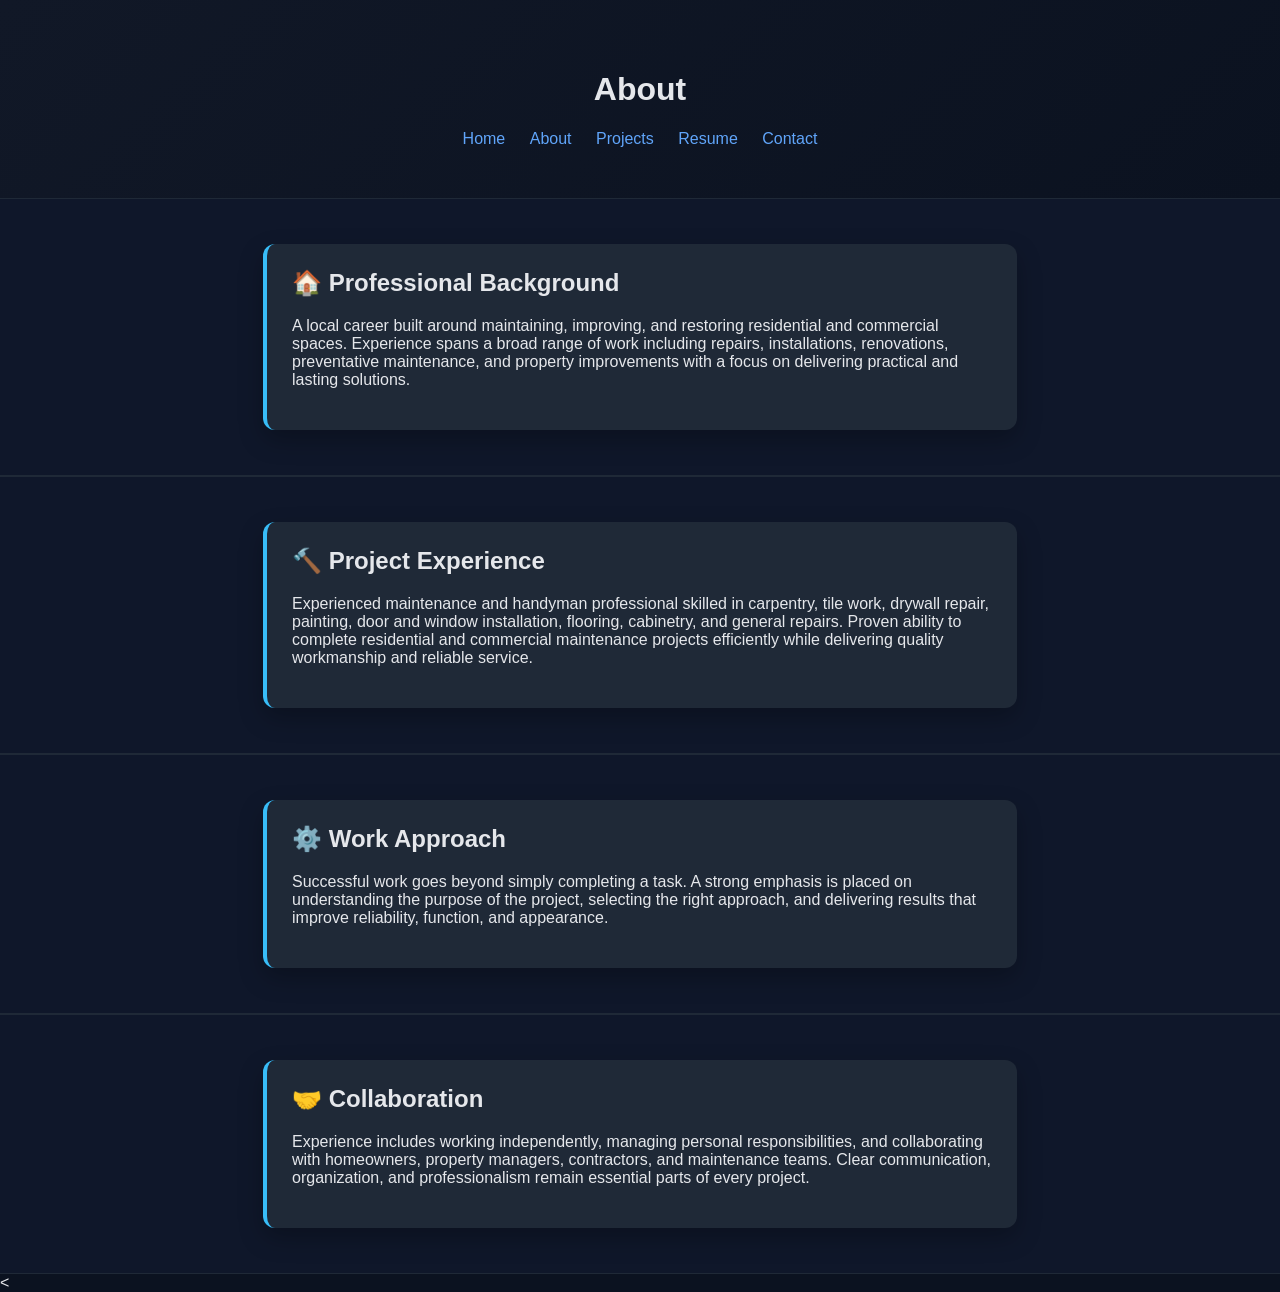
<file: about.html>
<!DOCTYPE html>
<html lang="en">
<head>
  <meta charset="UTF-8" />
  <meta name="viewport" content="width=device-width, initial-scale=1.0"/>
  <title>About | Richard Monjaraz</title>
  <link rel="stylesheet" href="style.css" />
</head>
<body>

  <header class="hero">
    <h1>About</h1>

    <nav class="nav">
      <a href="index.html">Home</a>
      <a href="about.html">About</a>
      <a href="projects.html">Projects</a>
      <a href="resume.html">Resume</a>
      <a href="contact.html">Contact</a>
    </nav>
  </header>

 <!-- PROFESSIONAL BACKGROUND -->
<section class="section fade-in">
  <div class="text-box">
    <h2><span class="icon">🏠</span> Professional Background</h2>
    <p>
      A local career built around maintaining, improving, and restoring residential and commercial spaces. Experience spans a broad range of work including repairs, installations, renovations, preventative maintenance, and property improvements with a focus on delivering practical and lasting solutions.
    </p>
  </div>
</section>

<!-- PROJECT EXPERIENCE -->
<section class="section fade-in">
  <div class="text-box">
    <h2><span class="icon">🔨</span> Project Experience</h2>
    <p>
      Experienced maintenance and handyman professional skilled in carpentry, tile work, drywall repair, painting, door and window installation, flooring, cabinetry, and general repairs. Proven ability to complete residential and commercial maintenance projects efficiently while delivering quality workmanship and reliable service.
    </p>
  </div>
</section>

<!-- WORK APPROACH -->
<section class="section fade-in">
  <div class="text-box">
    <h2><span class="icon">⚙️</span> Work Approach</h2>
    <p>
      Successful work goes beyond simply completing a task. A strong emphasis is placed on understanding the purpose of the project, selecting the right approach, and delivering results that improve reliability, function, and appearance.
    </p>
  </div>
</section>

<!-- COLLABORATION -->
<section class="section fade-in">
  <div class="text-box">
    <h2><span class="icon">🤝</span> Collaboration</h2>
    <p>
      Experience includes working independently, managing personal responsibilities, and collaborating with homeowners, property managers, contractors, and maintenance teams. Clear communication, organization, and professionalism remain essential parts of every project.
    </p>
  </div>
</section>
  
  <  <script src="script.js"></script>

  <button id="backToTop" onclick="scrollToTop()">↑</button>

</body>
</html>
</file>
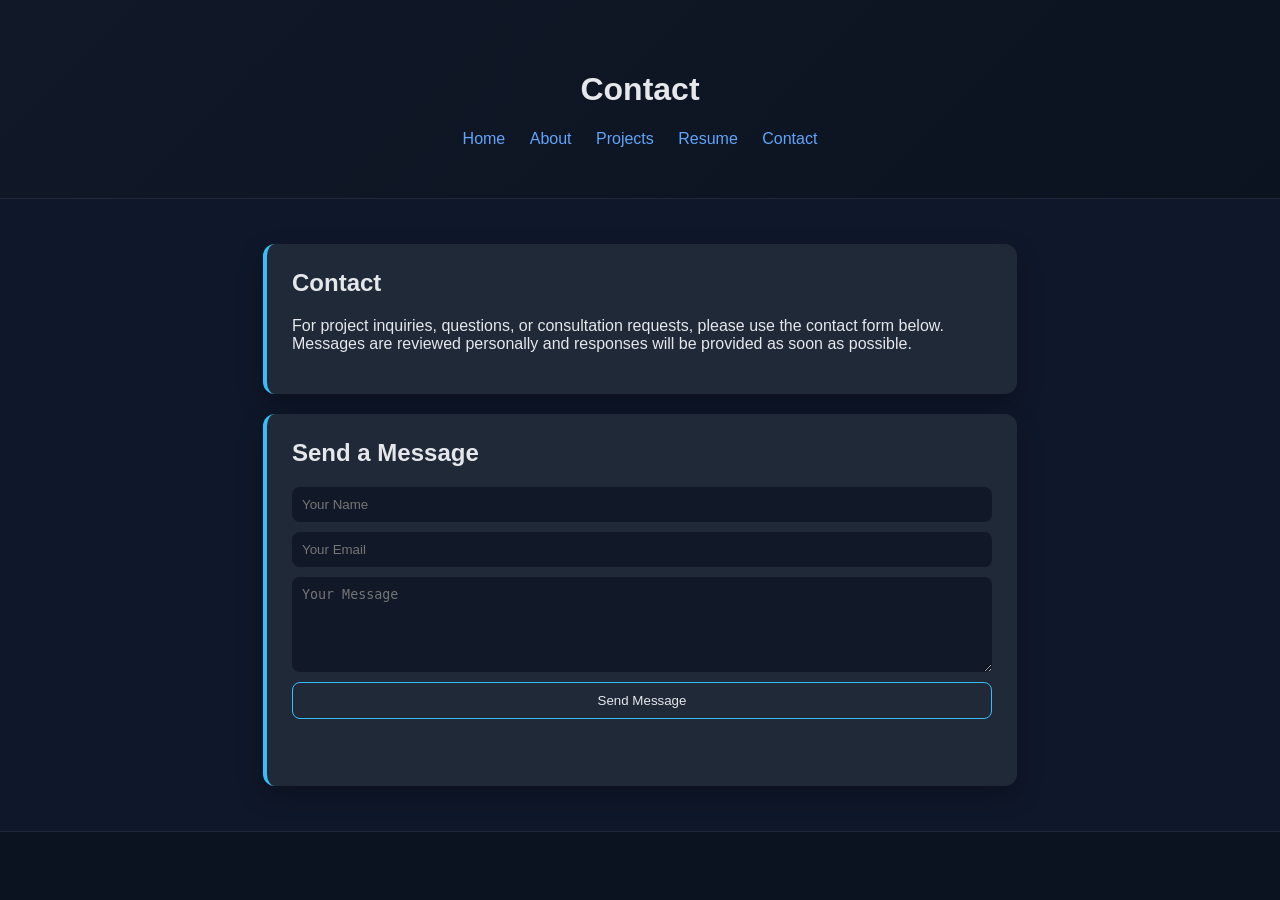
<file: contact.html>
<!DOCTYPE html>
<html lang="en">
<head>
  <meta charset="UTF-8" />
  <meta name="viewport" content="width=device-width, initial-scale=1.0"/>
  <title>Contact | Richard Monjaraz</title>
  <link rel="stylesheet" href="style.css" />
</head>
<body>

  <header class="hero">
    <h1>Contact</h1>

    <nav class="nav">
      <a href="index.html">Home</a>
      <a href="about.html">About</a>
      <a href="projects.html">Projects</a>
	  <a href="resume.html">Resume</a>
      <a href="contact.html">Contact</a>
    </nav>
  </header>

 <section class="section fade-in">

  <div class="text-box">
    <h2>Contact</h2>
   <p>
  For project inquiries, questions, or consultation requests, please use the contact form below. 
  Messages are reviewed personally and responses will be provided as soon as possible.
</p>
  </div>

  <div class="text-box">
  <h2>Send a Message</h2>

  <form class="contact-form" id="contactForm">
    
    <input 
      type="text" 
      name="name"
      placeholder="Your Name" 
      required>

    <input 
      type="email" 
      name="email"
      placeholder="Your Email" 
      required>

	  <input 
  type="text"
  name="_gotcha"
  style="display:none">

    <textarea 
      name="message"
      placeholder="Your Message"
      rows="5"
      required></textarea>

   <button type="submit" id="submitBtn">
  Send Message
</button>

<p id="formStatus"></p>
	  
  </form>

</div>

</section>

	<button id="backToTop" onclick="scrollToTop()">↑</button>

	<script src="script.js"></script>
	
</body>
</html>
</file>
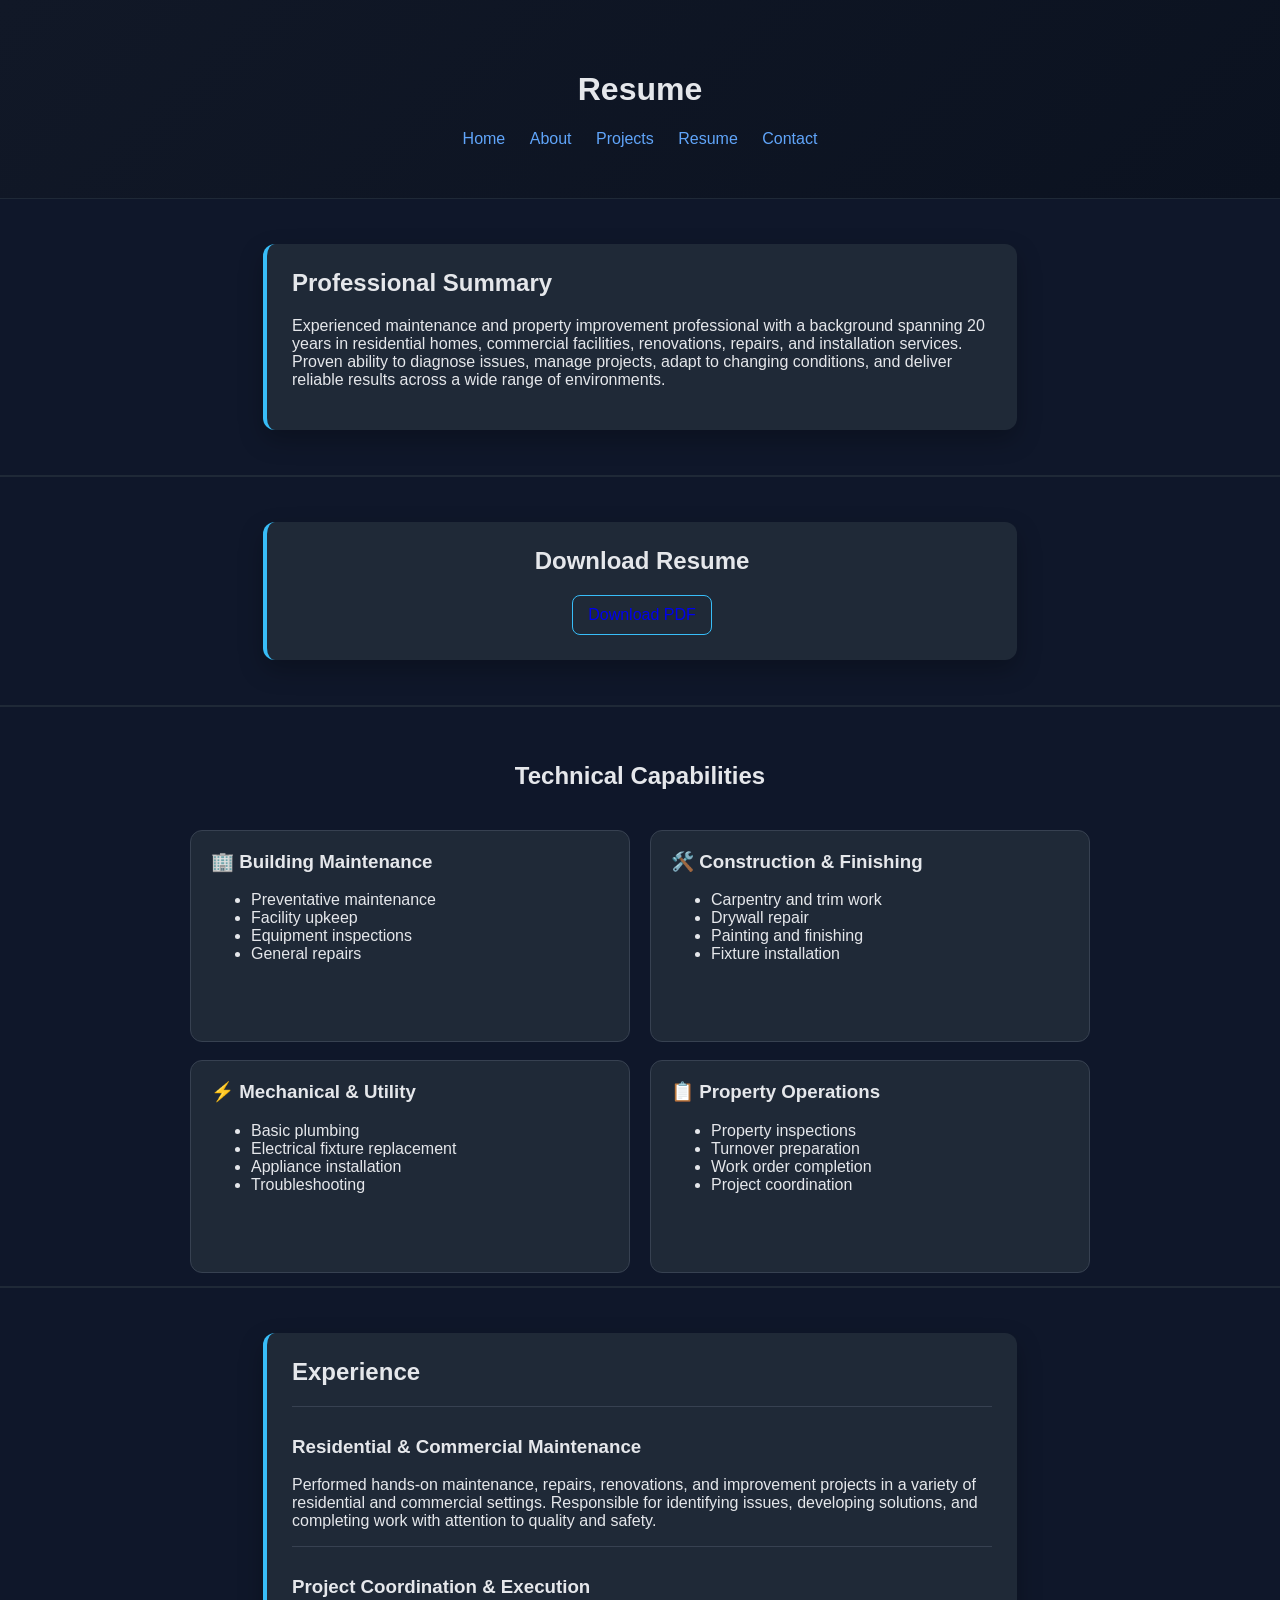
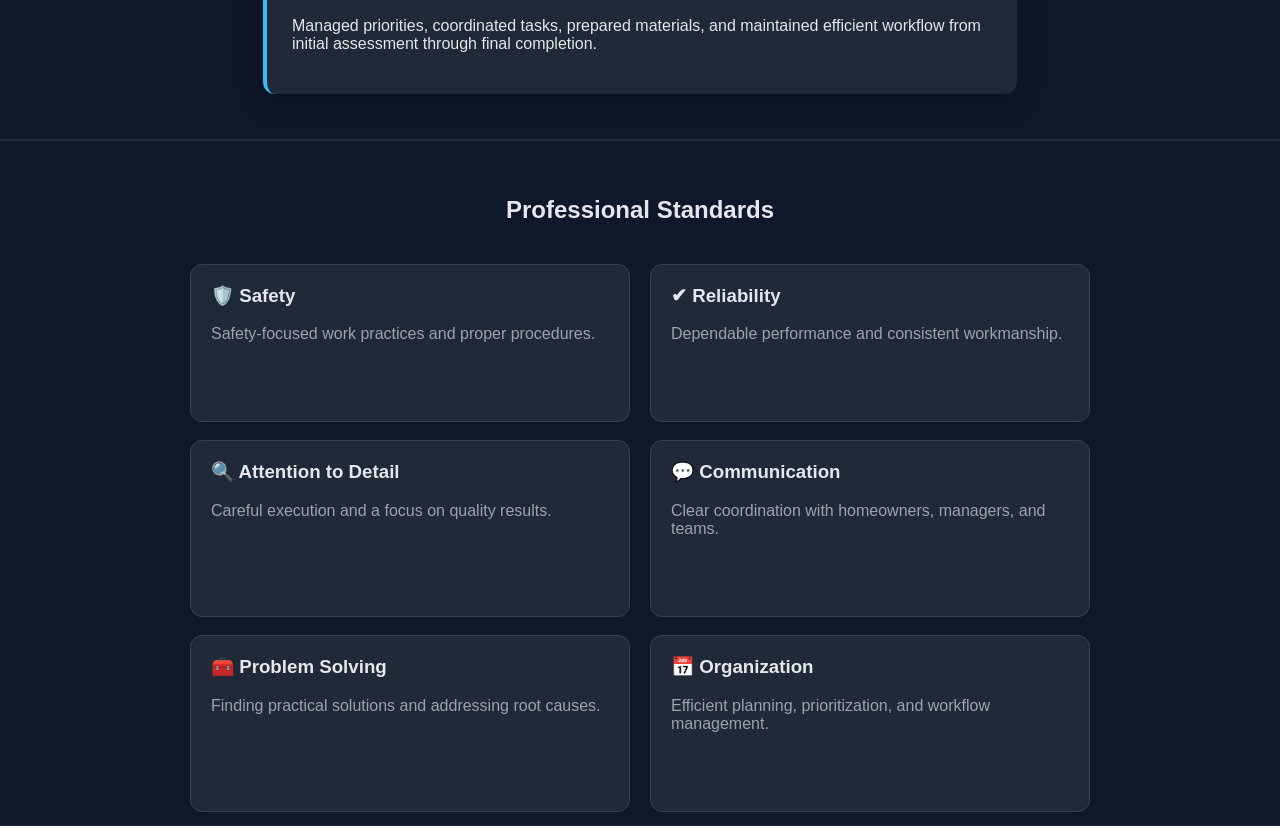
<file: resume.html>
<!DOCTYPE html>
<html lang="en">
<head>
  <meta charset="UTF-8" />
  <meta name="viewport" content="width=device-width, initial-scale=1.0"/>
  <title>Resume | Richard Monjaraz</title>
  <link rel="stylesheet" href="style.css" />
</head>
<body>

  <header class="hero">
    <h1>Resume</h1>

    <nav class="nav">
      <a href="index.html">Home</a>
      <a href="about.html">About</a>
      <a href="projects.html">Projects</a>
      <a href="resume.html">Resume</a>
      <a href="contact.html">Contact</a>
    </nav>
  </header>

  <!-- SUMMARY -->
  <section class="section fade-in">
    <div class="text-box">
      <h2>Professional Summary</h2>
      <p>
       Experienced maintenance and property improvement professional with a background spanning 20 years in residential homes, commercial facilities, renovations, repairs, and installation services. Proven ability to diagnose issues, manage projects, adapt to changing conditions, and deliver reliable results across a wide range of environments.
      </p>
    </div>
  </section>

   <!-- DOWNLOAD -->
  <section class="section fade-in">
    <div class="text-box" style="text-align:center;">
      <h2>Download Resume</h2>
      <a class="button" href="images/resume.pdf" target="_blank">
        Download PDF
      </a>
    </div>
  </section>
  
 <!-- TECHNICAL CAPABILITIES -->
<section class="section fade-in">
  <h2>Technical Capabilities</h2>

  <div class="capability-grid">

    <div class="card">
      <h3><span class="cap-icon">🏢</span> Building Maintenance</h3>
      <ul>
        <li>Preventative maintenance</li>
        <li>Facility upkeep</li>
        <li>Equipment inspections</li>
        <li>General repairs</li>
      </ul>
    </div>

    <div class="card">
      <h3><span class="cap-icon">🛠️</span> Construction & Finishing</h3>
      <ul>
        <li>Carpentry and trim work</li>
        <li>Drywall repair</li>
        <li>Painting and finishing</li>
        <li>Fixture installation</li>
      </ul>
    </div>

    <div class="card">
      <h3><span class="cap-icon">⚡</span> Mechanical & Utility</h3>
      <ul>
        <li>Basic plumbing</li>
        <li>Electrical fixture replacement</li>
        <li>Appliance installation</li>
        <li>Troubleshooting</li>
      </ul>
    </div>

    <div class="card">
      <h3><span class="cap-icon">📋</span> Property Operations</h3>
      <ul>
        <li>Property inspections</li>
        <li>Turnover preparation</li>
        <li>Work order completion</li>
        <li>Project coordination</li>
      </ul>
    </div>

  </div>
</section>

  <!-- EXPERIENCE -->
  <section class="section fade-in">
    <div class="text-box">
      <h2>Experience</h2>

      <div class="job">
        <h3>Residential & Commercial Maintenance</h3>
        <p>Performed hands-on maintenance, repairs, renovations, and improvement projects in a variety of residential and commercial settings. Responsible for identifying issues, developing solutions, and completing work with attention to quality and safety.</p>
      </div>

      <div class="job">
        <h3>Project Coordination & Execution</h3>
        <p>Managed priorities, coordinated tasks, prepared materials, and maintained efficient workflow from initial assessment through final completion.</p>
      </div>

    </div>
  </section>

  <!-- WORK APPROACH -->
  <section class="section fade-in">
      <h2>Professional Standards</h2>

  <div class="capability-grid">

    <div class="card">
      <h3>🛡️ Safety</h3>
      <p>Safety-focused work practices and proper procedures.</p>
    </div>

    <div class="card">
      <h3>✔ Reliability</h3>
      <p>Dependable performance and consistent workmanship.</p>
    </div>

    <div class="card">
      <h3>🔍 Attention to Detail</h3>
      <p>Careful execution and a focus on quality results.</p>
    </div>

    <div class="card">
      <h3>💬 Communication</h3>
      <p>Clear coordination with homeowners, managers, and teams.</p>
    </div>

    <div class="card">
      <h3>🧰 Problem Solving</h3>
      <p>Finding practical solutions and addressing root causes.</p>
    </div>

    <div class="card">
      <h3>📅 Organization</h3>
      <p>Efficient planning, prioritization, and workflow management.</p>
    </div>

  </div>
  </section>

</body>

  <script src="script.js"></script>

  <button id="backToTop" onclick="scrollToTop()">↑</button>  

</html>
</file>
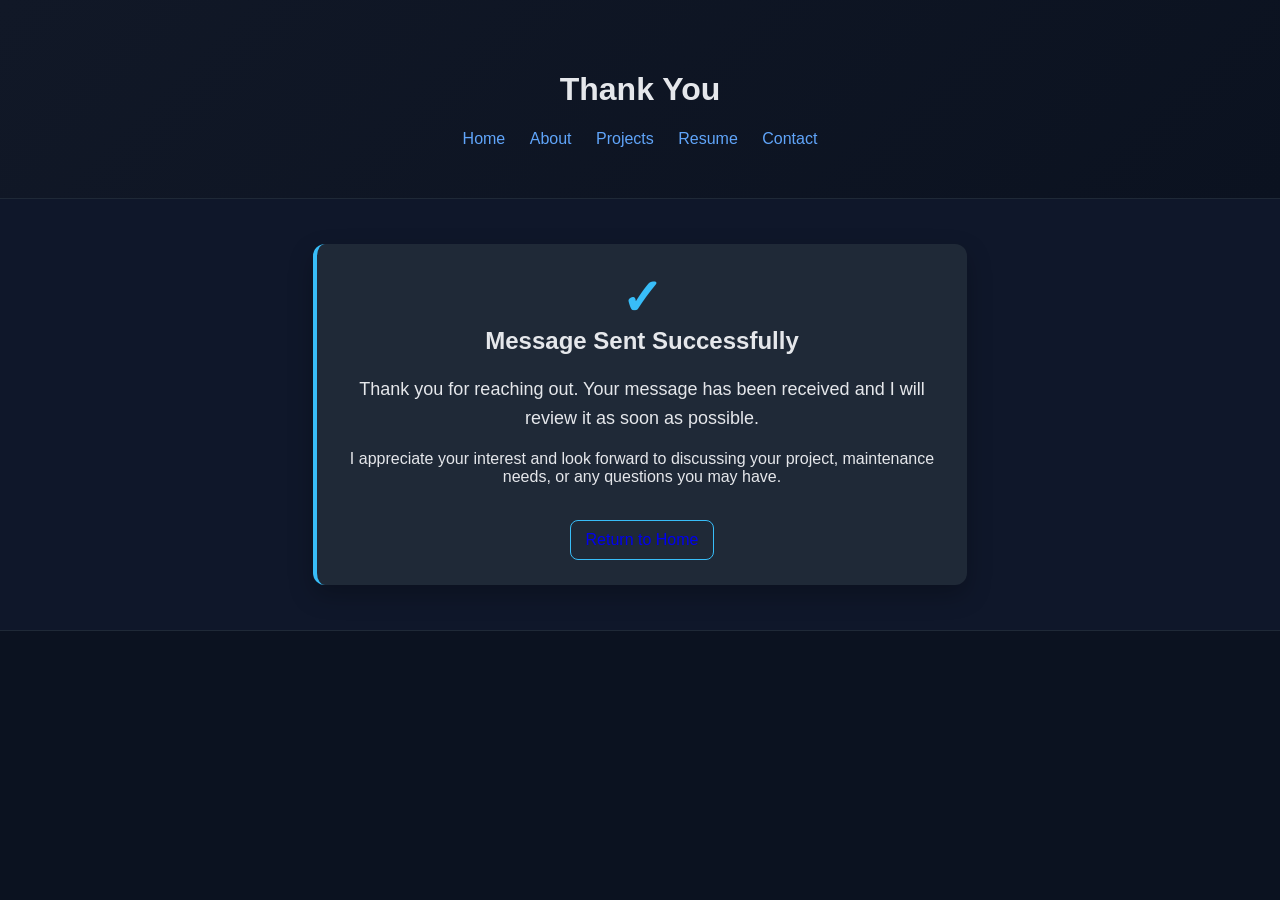
<file: thanks.html>
<!DOCTYPE html>
<html lang="en">
<head>
  <meta charset="UTF-8">
  <meta name="viewport" content="width=device-width, initial-scale=1.0">
  <title>Message Sent | Richard Monjaraz</title>
  <link rel="stylesheet" href="style.css">
</head>

<body>

  <header class="hero">
    <h1>Thank You</h1>

    <nav class="nav">
      <a href="index.html">Home</a>
      <a href="about.html">About</a>
      <a href="projects.html">Projects</a>
      <a href="resume.html">Resume</a>
      <a href="contact.html">Contact</a>
    </nav>
  </header>

  <section class="section fade-in">

    <div class="text-box" style="text-align: center; max-width: 600px;">

      <h2>
        <span style="font-size: 50px; color: #38bdf8;">✓</span>
        <br>
        Message Sent Successfully
      </h2>

      <p style="font-size: 18px; line-height: 1.6;">
        Thank you for reaching out. Your message has been received and I will review it as soon as possible.
      </p>

      <p>
        I appreciate your interest and look forward to discussing your project, maintenance needs, or any questions you may have.
      </p>

      <br>

      <a href="index.html" class="button">
        Return to Home
      </a>

    </div>

  </section>

</body>
</html>
</file>
<file: style.css>
body {
  margin: 0;
  font-family: Arial, sans-serif;
  background: #0b1220;
  color: #e5e7eb;
}

.hero {
  padding: 50px 20px;
  text-align: center;
  background: linear-gradient(135deg, #111827, #0b1220);
}

.profile-img {
  width: 120px;
  height: 120px;
  border-radius: 50%;
  border: 3px solid #38bdf8;
  object-fit: cover;
}

.nav a {
  margin: 0 10px;
  color: #60a5fa;
  text-decoration: none;
}

.section {
  padding: 35px 20px;
  display: flex;
  flex-direction: column;
  align-items: center;
  background: #0f172a;
  margin: auto;
  border-top: 1px solid #1f2937;
  border-bottom: 1px solid #1f2937;
}

.grid {
  display: grid;
  grid-template-columns: repeat(auto-fit, minmax(240px, 1fr));
  gap: 20px;
  align-items: start;
}

.grid .card {
  min-height: 180px;
}

 .gallery-grid {
  display: grid;
  grid-template-columns: repeat(auto-fit, minmax(240px, 1fr));
  gap: 20px;
  width: 100%;
  max-width: 1400px;
  align-items: start;
}

.card {
  background: #1f2937;
  border: 1px solid #374151;
  border-radius: 12px;
  padding: 20px;
  transition: 0.25s;
  cursor: pointer !important;
}

.card h3 {
  margin-top: 0;
}

.card p {
  color: #9ca3af;
}

.card:hover {
  transform: translateY(-6px);
  background: #2d4f74;
  box-shadow: 0 12px 30px rgba(0,0,0,0.4);
}

.card img {
  width: 100%;
  border-radius: 8px;
  cursor: pointer;
}

#lightbox {
  display: none;
  position: fixed;
  inset: 0;
  background: rgba(0,0,0,0.9);
  justify-content: center;
  align-items: center;
}

#lightbox img {
  max-width: 90%;
  max-height: 90%;
}

.fade-in {
  opacity: 0;
  transform: translateY(20px);
  animation: fadeIn 0.8s forwards;
}

@keyframes fadeIn {
  to { opacity: 1; transform: translateY(0); }
}

a.button {
  display: inline-block;
  padding: 10px 15px;
  background: #1f2937;
  border: 1px solid #38bdf8;
  border-radius: 8px;
  text-decoration: none;
}

.card-link {
  text-decoration: none;
  color: inherit;
  display: block;
}

.text-box {
  max-width: 700px;
  width: 100%;
  margin: 10px auto;
  background: #1f2937;
  padding: 25px;
  border-radius: 12px;
  text-align: left;
  border-left: 4px solid #38bdf8;
  box-shadow: 0 10px 25px rgba(0, 0, 0, 0.25);
  transition: transform 0.3s ease, box-shadow 0.3s ease;
}

.text-box:hover {
  transform: translateY(-4px);
  box-shadow: 0 15px 35px rgba(0, 0, 0, 0.35);
}

.text-box h2 {
  margin-top: 0;
}

.text-box ul {
  padding-left: 20px;
  margin: 10px 0 0;
}

.text-box li {
  margin: 6px 0;
}
.icon {
  display: inline-block;
  transition: transform 0.3s ease, color 0.3s ease, text-shadow 0.3s ease;
}

.text-box:hover .icon {
  transform: scale(1.2) rotate(5deg);
  color: #38bdf8;
  text-shadow: 0 0 8px rgba(56, 189, 248, 0.6);
}

.cap-icon {
  display: inline-block;
  transition: transform 0.3s ease,
              color 0.3s ease,
              text-shadow 0.3s ease;
}

.card:hover .cap-icon {
  transform: scale(1.2) rotate(5deg);
  color: #38bdf8;
  text-shadow: 0 0 8px rgba(56, 189, 248, 0.6);
}
.capability-grid {
  display: grid;
  grid-template-columns: repeat(2, 1fr);
  column-gap: 20px;
  row-gap: 60px;
  max-width: 900px;
  width: 100%;
  margin: 20px auto;
}

.capability-grid .card {
  height: 100%;
}

@media (max-width: 768px) {
  .capability-grid {
    grid-template-columns: 1fr;
  }
}

.job {
  margin-top: 12px;
  padding-top: 10px;
  border-top: 1px solid #374151;
}

.contact-form {
  display: flex;
  flex-direction: column;
  gap: 10px;
  margin-top: 10px;
}

.contact-form input,
.contact-form textarea {
  padding: 10px;
  border-radius: 8px;
  border: none;
  background: #111827;
  color: #e5e7eb;
}

.contact-form button {
  padding: 10px;
  border-radius: 8px;
  border: 1px solid #38bdf8;
  background: transparent;
  color: #e5e7eb;
  cursor: pointer;
}

/* Modal background */
#modal {
  display: none;
  position: fixed;
  inset: 0;
  background: rgba(0,0,0,0.85);
  justify-content: center;
  align-items: center;
  z-index: 1000;
}

/* Modal box */
.modal-content {
  background: #1f2937;
  padding: 20px;
  border-radius: 12px;
  max-width: 600px;
  width: 90%;
  text-align: left;
  animation: fadeUp 0.3s ease;
}

.modal-content img {
  width: 100%;
  border-radius: 8px;
  margin-bottom: 10px;
}

/* Animation */
@keyframes fadeUp {
  from { opacity: 0; transform: translateY(20px); }
  to { opacity: 1; transform: translateY(0); }
}

.image-wrapper {
  position: relative;
  overflow: hidden;
  border-radius: 8px;
  height: 250px;
}

.image-card {
  height: auto;
  display: flex;
  flex-direction: column;
}

.image-card img {
  width: 100%;
  height: 100%;
  object-fit: cover;
  display: block;
  transition: transform 0.3s ease;
}

.image-card:hover img {
  transform: scale(1.05);
}

.arrow {
  position: absolute;
  bottom: 10px;
  font-size: 18px;
  color: white;
  background: rgba(0,0,0,0.5);
  padding: 6px 10px;
  border-radius: 6px;
  cursor: pointer;
  opacity: 0;
  transition: 0.2s;
  z-index: 5;
}

.arrow.left {
  left: 10px;
}

.arrow.right {
  right: 10px;
}

.image-card:hover .arrow {
  opacity: 1;
}
@media (max-width: 600px) {

  .grid {
    grid-template-columns: 1fr;
  }

  .card {
    padding: 15px;
  }

  .section {
    padding: 25px 15px;
  }

  .text-box {
    max-width: 90%;
  }
}

.container {
  width: 100%;
  max-width: 900px;
  margin: 0 auto;
}

#backToTop {
  position: fixed;
  bottom: 20px;
  right: 20px;
  background: #1f2937;
  color: white;
  border: 1px solid #38bdf8;
  border-radius: 8px;
  padding: 10px 12px;
  cursor: pointer;
  display: none;
  z-index: 1000;
}

#backToTop:hover {
  background: #374151;
}
</file>
